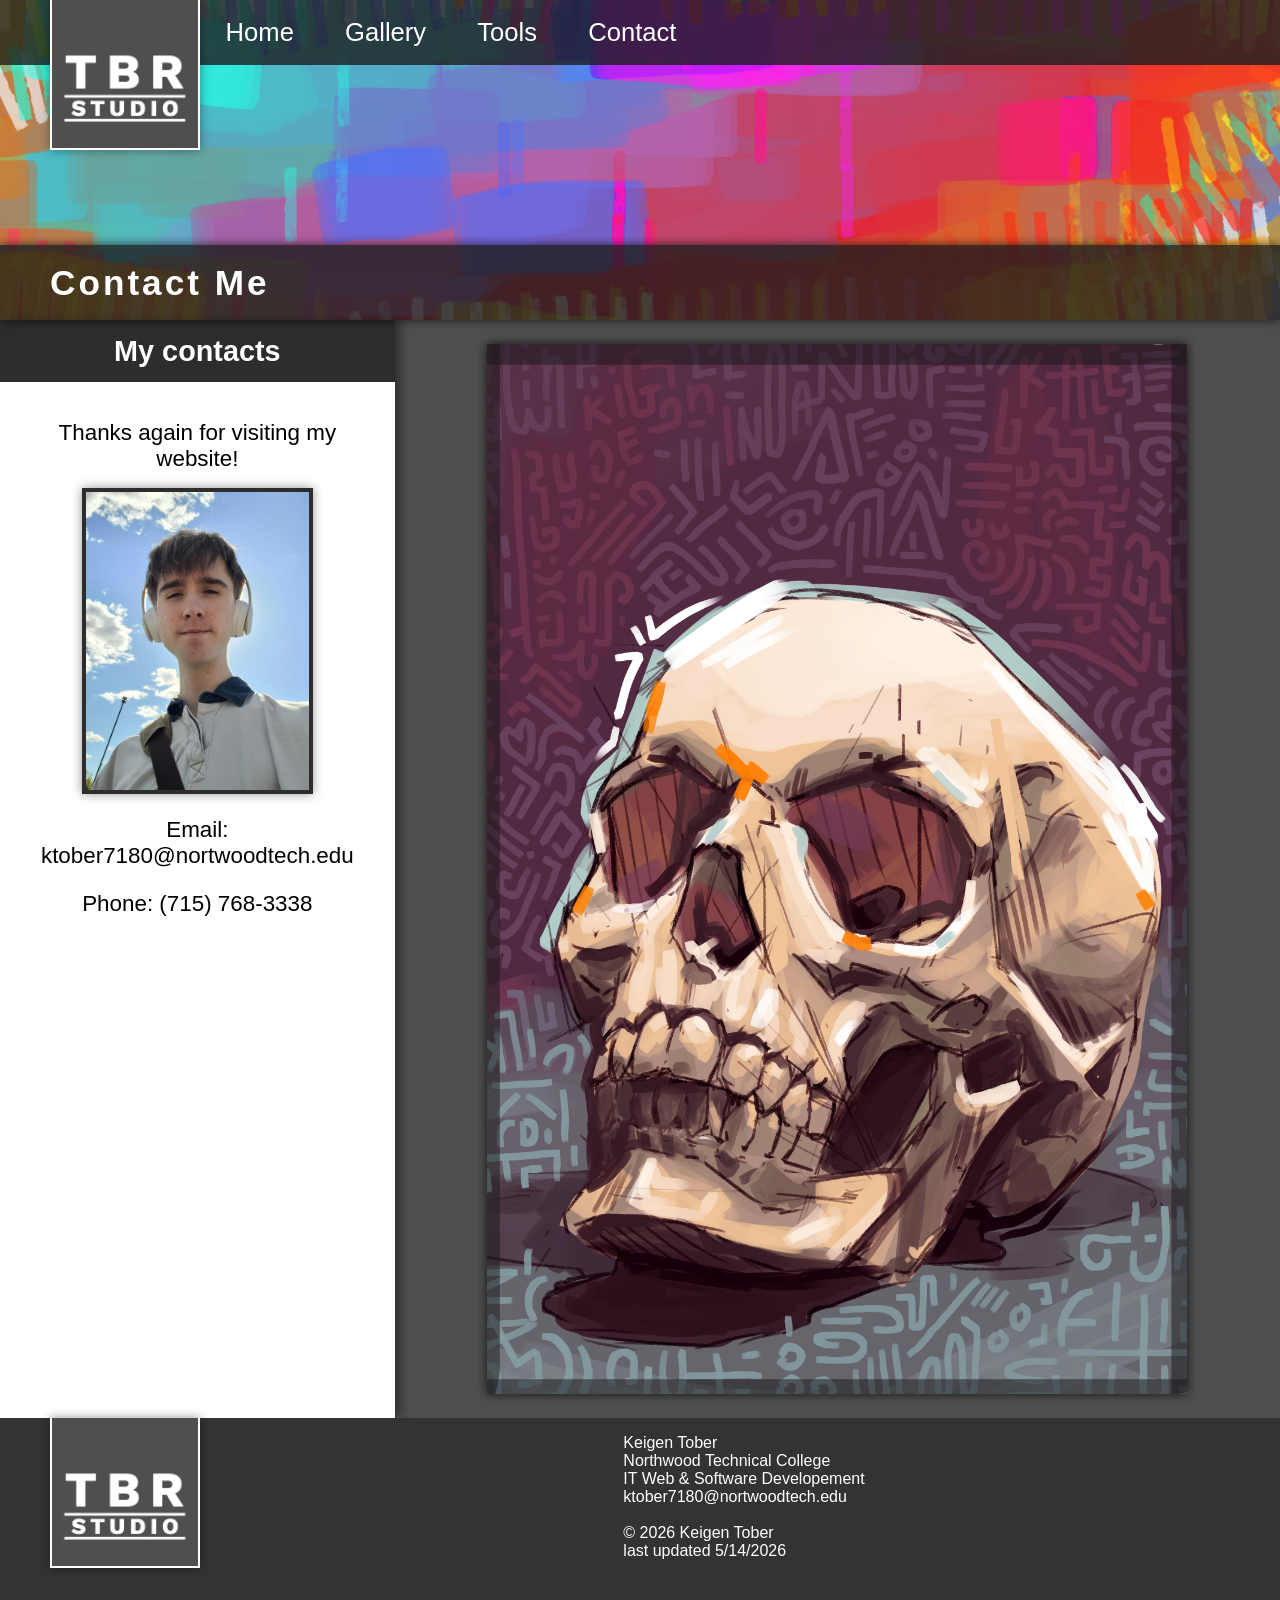
<file: pages/contact.html>
<!DOCTYPE html>
<html lang="en">
<head>
    <meta charset="UTF-8">
    <meta name="viewport" content="width=device-width, initial-scale=1.0">
    <link rel="stylesheet" href="../styles/main.css">
    <link rel="stylesheet" href="../styles/slicknav.css">
    <link rel="stylesheet" href="../styles/header_nav_footer.css">
    <script src="https://code.jquery.com/jquery-3.7.1.min.js"></script>
    <script src="../js/jquery.slicknav.min.js"></script>    
    <script type="text/javascript">
            $(document).ready(function(){
                $('#nav_menu').slicknav({prependTo:"#mobile_menu"});
            });
    </script>
    <title>Contact</title>
</head>
<body>
    <header>
        <a href="../index.html" class="home_logo_container">
            <img src="../images/logo.png" alt="logo">
        </a>
        <nav id="mobile_menu"></nav>
        <nav id="nav_menu">
            <div id="nav_bar">
                <a href="../index.html">Home</a>
                <a href="../pages/gallery.html">Gallery</a>
                <a href="../pages/tools.html" class="nav_right">Tools</a>
                <a href="../pages/contact.html" class="nav_right">Contact</a>
            </div>
        </nav>
    </header>
    <div id="header_image_container">
        <img src="../images/header_image.png" alt="header image">
    </div>
    <p id="page_title">Contact Me</p>
    <main>
        <aside>
            <h1 id="aside_header">My contacts</h1>
            <div id="aside_body">
                <p>
                    Thanks again for visiting my website!
                </p>
                <img src="../images/Author.jpg" alt="author">
                <p>
                    Email: ktober7180@nortwoodtech.edu
                </p>
                <p>
                    Phone: (715) 768-3338
                </p>
            </div>
        </aside>
        <section>
            <img src="../images/Skull Poster.jpg" alt="skull">
        </section>
    </main>
    <footer>
        <a href="../index.html" class="home_logo_container">
            <img src="../images/logo.png" alt="logo">
        </a>
        <div id="footer_info">
            <ul>
                <li>Keigen Tober</li>
                <li>Northwood Technical College</li>
                <li>IT Web & Software Developement</li>
                <li>ktober7180@nortwoodtech.edu</li>
                <br>
                <li>&copy; 2026 Keigen Tober</li>
                <li>last updated 5/14/2026</li>
            </ul>
        </div>
    </footer>
</body>
</html>
</file>
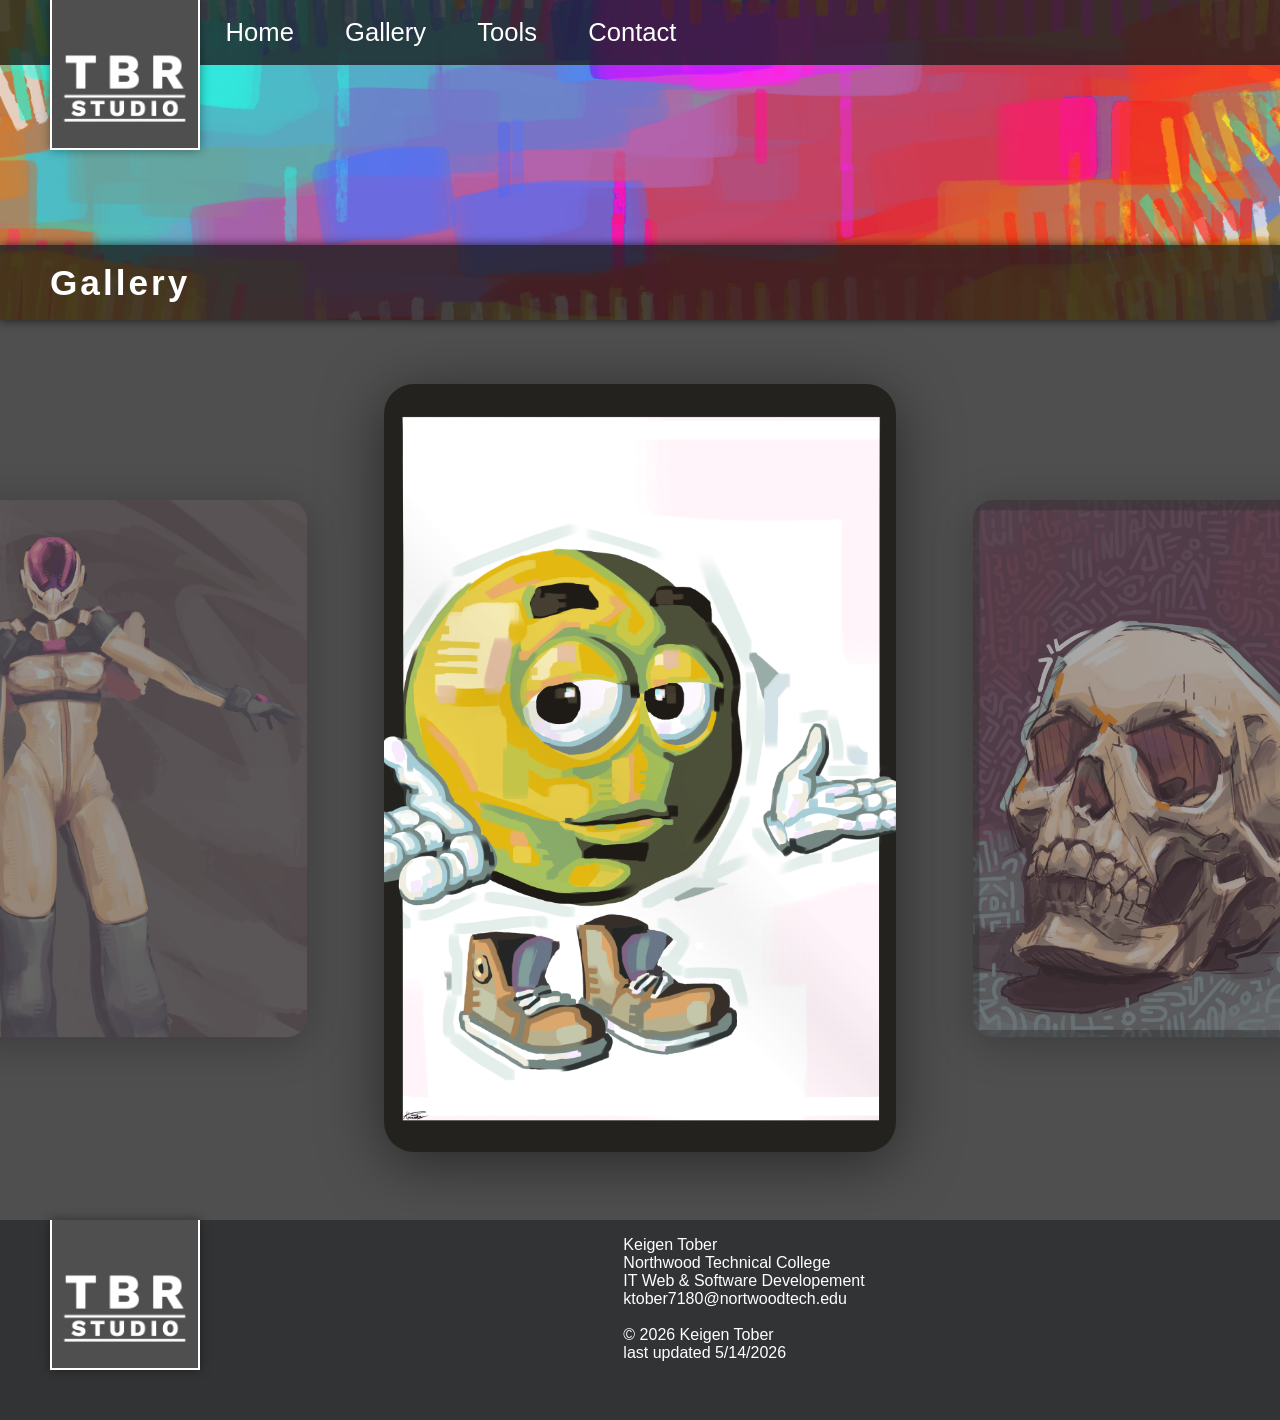
<file: pages/gallery.html>
<!DOCTYPE html>
<html lang="en">
<head>
    <meta charset="UTF-8">
    <meta name="viewport" content="width=device-width, initial-scale=1.0">
    <link rel="stylesheet" href="../styles/main.css">
    <link rel="stylesheet" href="../styles/slicknav.css">
    <link rel="stylesheet" href="../styles/header_nav_footer.css">
    <link rel="stylesheet" href="../styles/gallery.css">
    <script src="https://code.jquery.com/jquery-3.7.1.min.js"></script>
    <script src="../js/jquery.slicknav.min.js"></script>    
    <script type="text/javascript">
            $(document).ready(function(){
                $('#nav_menu').slicknav({prependTo:"#mobile_menu"});
            });
    </script>
    <title>Gallery</title>
</head>
<body>
    <header>
        <a href="../index.html" class="home_logo_container">
            <img src="../images/logo.png" alt="logo">
        </a>
        <nav id="mobile_menu"></nav>
        <nav id="nav_menu">
            <div id="nav_bar">
                <a href="../index.html">Home</a>
                <a href="../pages/gallery.html">Gallery</a>
                <a href="../pages/tools.html" class="nav_right">Tools</a>
                <a href="../pages/contact.html" class="nav_right">Contact</a>
            </div>
        </nav>
    </header>
    <div id="header_image_container">
        <img src="../images/header_image.png" alt="header image">
    </div>
    <p id="page_title">Gallery</p>
    <main>
        <div class="slider_container">
            <div class="slider_track">
                <div class="slide"><img src="../images/Emoji.jpg" alt="slide1" fetchpriority="high"></div>
                <div class="slide"><img src="../images/Skull Poster.jpg" alt="slide2" fetchpriority="high"></div>
                <div class="slide"><img src="../images/Soldier.png" alt="slide3"></div>
                <div class="slide"><img src="../images/Astronaut.jpg" alt="slide4"></div>
            </div>
        </div>
    </main>
    <footer>
        <a href="../index.html" class="home_logo_container">
            <img src="../images/logo.png" alt="logo">
        </a>
        <div id="footer_info">
            <ul>
                <li>Keigen Tober</li>
                <li>Northwood Technical College</li>
                <li>IT Web & Software Developement</li>
                <li>ktober7180@nortwoodtech.edu</li>
                <br>
                <li>&copy; 2026 Keigen Tober</li>
                <li>last updated 5/14/2026</li>
            </ul>
        </div>
    </footer>
    <script src="../js/gallery.js"></script>
</body>
</html>
</file>
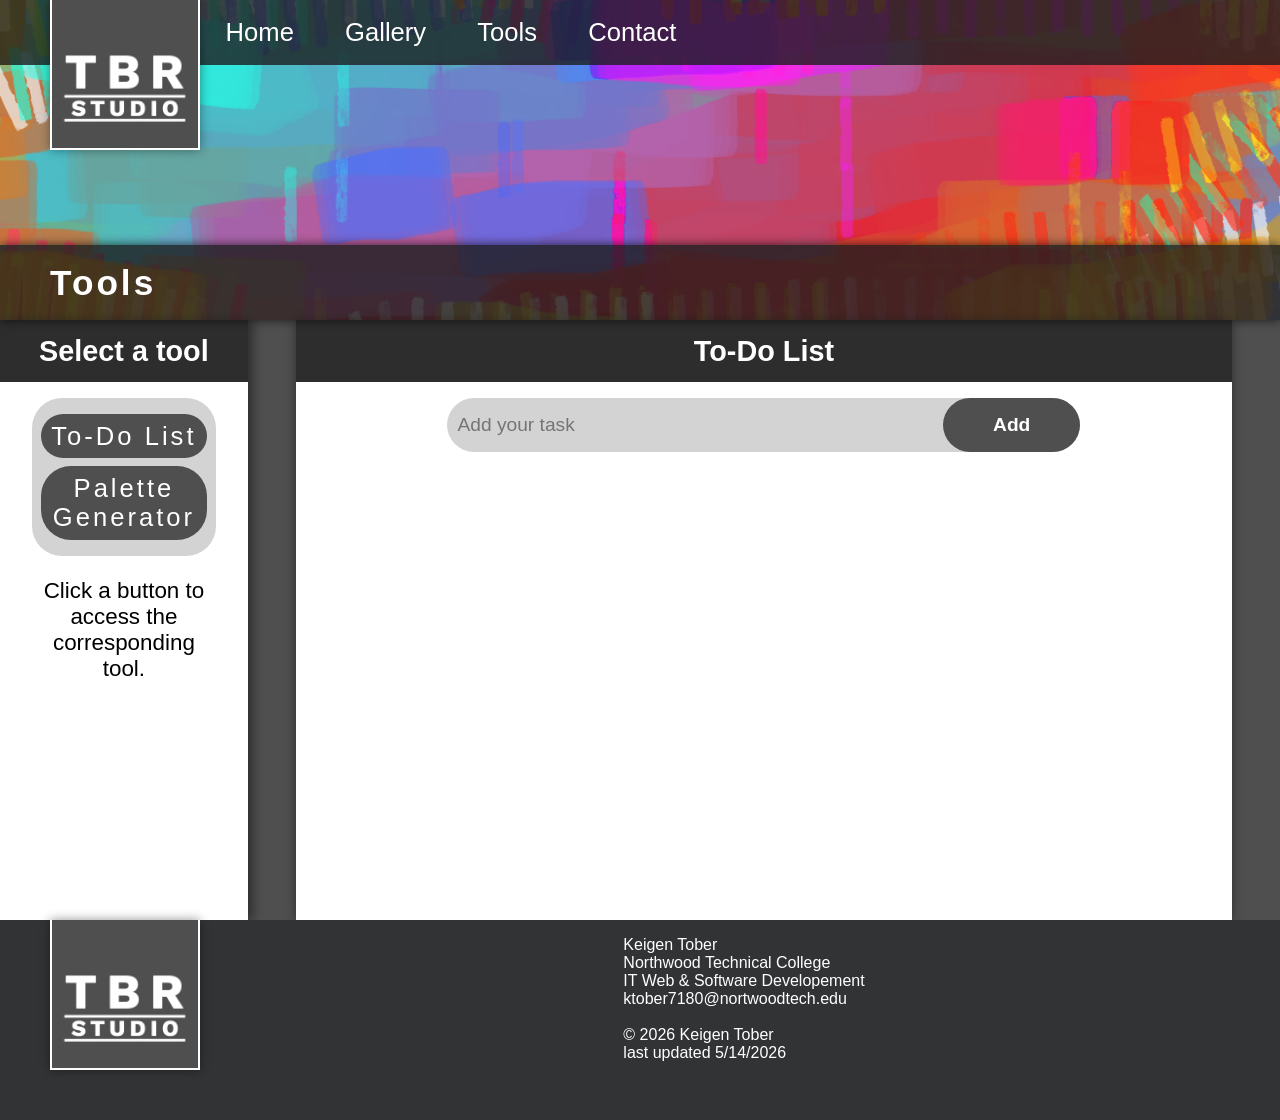
<file: pages/tools.html>
<!DOCTYPE html>
<html lang="en">
<head>
    <meta charset="UTF-8">
    <meta name="viewport" content="width=device-width, initial-scale=1.0">
    <link rel="stylesheet" href="../styles/main.css">
    <link rel="stylesheet" href="../styles/slicknav.css">
    <link rel="stylesheet" href="../styles/header_nav_footer.css">
    <link rel="stylesheet" href="../styles/tools.css">
    <link rel="stylesheet" href="../styles/todo.css">
    <link rel="stylesheet" href="../styles/palette.css">
    <script src="https://code.jquery.com/jquery-3.7.1.min.js"></script>
    <script src="../js/jquery.slicknav.min.js"></script>    
    <script type="text/javascript">
            $(document).ready(function(){
                $('#nav_menu').slicknav({prependTo:"#mobile_menu"});
            });
    </script>
    <title>About</title>
</head>
<body>
    <header>
        <a href="../index.html" class="home_logo_container">
            <img src="../images/logo.png" alt="logo">
        </a>
        <nav id="mobile_menu"></nav>
        <nav id="nav_menu">
            <div id="nav_bar">
                <a href="../index.html">Home</a>
                <a href="../pages/gallery.html">Gallery</a>
                <a href="../pages/tools.html" class="nav_right">Tools</a>
                <a href="../pages/contact.html" class="nav_right">Contact</a>
            </div>
        </nav>
    </header>
    <div id="header_image_container">
        <img src="../images/header_image.png" alt="header image">
    </div>
    <p id="page_title">Tools</p>
    <main>
        <aside>
            <h1 id="aside_header">Select a tool</h1>
            <div id="aside_body">
                <div id="tool_bar">
                    <button id="todo">To-Do List</button>
                    <button id="palette">Palette Generator</button>
                </div>
                <p>
                    Click a button to access the corresponding tool.
                </p>
            </div>
        </aside>
        <section>
            <div class="slider_container">
                <div class="slider_track">
                    <div class="tool" id="todo_tool">
                        <h1 class="tool_header">To-Do List</h1>
                        <div class="tool_body">
                            <div class="row">
                                <input type="text" id="input_box" placeholder="Add your task">
                                <button id="add_task">Add</button>
                            </div>
                            <ul id="list_container">

                            </ul>
                        </div>
                    </div>
                    <div class="tool" id="palette_tool">
                        <h1 class="tool_header">Palette Generator</h1>
                        <div class="tool_body">
                            <div id="palette_container">
                                <div class="color_card">
                                    <div class="swatch"></div>
                                    <span class="hex_code">#FFFFFF</span>
                                </div>
                                <div class="color_card">
                                    <div class="swatch"></div>
                                    <span class="hex_code">#FFFFFF</span>
                                </div>
                                <div class="color_card">
                                    <div class="swatch"></div>
                                    <span class="hex_code">#FFFFFF</span>
                                </div>
                                <div class="color_card">
                                    <div class="swatch"></div>
                                    <span class="hex_code">#FFFFFF</span>
                                </div>
                                <div class="color_card">
                                    <div class="swatch"></div>
                                    <span class="hex_code">#FFFFFF</span>
                                </div>
                            </div>
                            <button id="generate">Generate New Palette</button>
                        </div>
                    </div>
                </div>
            </div>
        </section>
    </main>
    <footer>
        <a href="../index.html" class="home_logo_container">
            <img src="../images/logo.png" alt="logo">
        </a>
        <div id="footer_info">
            <ul>
                <li>Keigen Tober</li>
                <li>Northwood Technical College</li>
                <li>IT Web & Software Developement</li>
                <li>ktober7180@nortwoodtech.edu</li>
                <br>
                <li>&copy; 2026 Keigen Tober</li>
                <li>last updated 5/14/2026</li>
            </ul>
        </div>
    </footer>
    <script src="../js/tool_bar.js"></script>
    <script src="../js/todo.js"></script>
    <script src="../js/palette.js"></script>
</body>
</html>
</file>
<file: styles/main.css>
*{
    padding: 0;
    margin: 0;
    box-sizing: border-box;
}

button{
    cursor: pointer;
}

p{
    font-size: 140%;
    margin-top: 0.5em;
}

body{
    font-family: Arial, Helvetica, sans-serif;
    margin: auto;
    max-width: 1500px;
    min-height: 100vh;
    display: flex;
    flex-direction: column;
    background-color: rgb(255, 255, 255);
    box-shadow: 0px 0px 10px rgba(0, 0, 0, 0.674);
}

main{
    display: flex;
    flex: 1;
    background-color: white;
}

aside {
    flex: 1;
    background-color: rgb(255, 255, 255);
    z-index: 12;
    box-shadow: 5px 0px 10px rgba(0, 0, 0, 0.419);
    display: flex;
    flex-direction: column;
}

#aside_header {
    background-color: rgb(45, 45, 45);
    color: rgb(255, 255, 255);
    font-size: 180%;
    text-align: center;
    padding: 0.5em;
}

#aside_body {
    text-align: center;
    padding: 1em 2em;
    display: flex;
    flex-direction: column;
    align-items: center;
}

#aside_body img {
    width: 70%;
    border: solid 4px rgb(45, 45, 45);
    box-shadow: 0px 0px 10px rgba(0, 0, 0, 0.423);
    margin-top: 1em;
} 

#aside_body video {
    width: 100%;
    border: solid 4px rgb(45, 45, 45);
    box-shadow: 0px 0px 10px rgba(0, 0, 0, 0.423);
    margin-top: 1em;
}

#aside_body p{
    margin-top: 1em;
}

section img{
    width: 100%;
    max-width: 700px;
    box-shadow: 0px 0px 10px rgba(0, 0, 0, 0.775);
    margin: auto;
    width: 100%;
}

section {
    flex: 2;
    background-color: rgb(79, 79, 79);
    padding: 1.5em 3em;
    display: flex;
    align-items: center;
    flex-direction: column;
}

@media screen and (max-width: 900px){

    main{
        flex-direction: column;
    }

    section {
        padding: 0;
    }
}
</file>
<file: styles/header_nav_footer.css>
header{
    position: relative;
    width: 100%;
    z-index: 15;
}

.home_logo_container{
    height: 150px;
    width: 150px;
    background-color: rgb(79, 79, 79);
    border: solid 2px rgb(255, 255, 255);
    border-top: none;
    margin-left: 50px;
    float: left;
    box-shadow: 0px 0px 10px rgba(0, 0, 0, 0.419);
    overflow: hidden;
    position: relative;
}

.home_logo_container img {
    width: 100%;
}

#mobile_menu {
    display: none;
}

#nav_menu{
    background-color: rgba(28, 29, 30, 0.8);
    width: 100%;
}

#nav_bar{
    display: flex;
    justify-content: start;
}

#nav_bar a{
    padding: 0.7em 1em;
    font-size: 160%;
    text-decoration: none;
    color: white;
}

#nav_bar a:hover, #nav_bar a:focus{
    background-color: rgba(28, 29, 30);
}

#header_image_container{
    height: 320px;
    background-color: red;
    margin-top: -150px;
    align-self: center;
    overflow: hidden;
    position: relative;
}

#header_image_container img{
    height: 100%;
    width: 100%;
}

#page_title{
    font-weight: bolder;
    margin-top: -75px;
    padding: 0.5em 0.5em 0.5em 50px;
    font-size: 220%;
    background-color: rgba(28, 29, 30, 0.8);
    color: white;
    z-index: 13;
    box-shadow: 0px 0px 10px rgba(0, 0, 0, 0.685);
    letter-spacing: 3px;
}

footer{
    background-color: rgb(49, 51, 53);
    height: 200px;
    z-index: 13;
}

#footer_info {
    display: flex;
    flex-direction: column;
    align-items: center;
    justify-self: start;
    box-sizing: border-box;
    height: 100%;
}

#footer_info ul{
    color: white;
    padding: 1em;
    padding-left: 1.5em;
    list-style: none;
}

#footer_info a, #footer_info a:visited{
    color: white;
}

@media screen and (max-width: 920px){
    #header_image_container{
        margin-top: -100px;
        height: 200px;
    }

    .home_logo_container{
        height: 100px;
        width: 100px;
        margin-left: 20px;
    }
}

@media screen and (max-width: 700px){

    .slicknav_menu {
        background-color:  rgb(49, 51, 53);
        box-shadow: 0px 0px 10px rgba(0, 0, 0, 0.685);
    }

    .slicknav_button {
        text-align: left;
    }

    #mobile_menu {
        display: block;
    }

    #mobile_menu a {
        font-size: 120%;
    }

    #nav_bar {
        display: none;
    }

    #page_title{
        margin-top: -62px;
        font-size: 180%;
        padding: 0.5em;
        padding-left: 1em;
        z-index: 1;
    }

    #footer_info ul{
        font-size: 80%;
    }
}
</file>
<file: styles/gallery.css>
.slider_container {
    background-color: rgb(79, 79, 79);
    position: relative;
    width: 100%;
    height: 80vw;
    max-height: 900px;
    min-height: 700px;
    overflow: hidden;
}

.slider_track {
    display: flex;
    align-items: center;
    justify-content: center;
    height: 100%;
    transition: transform 0.6s cubic-bezier(0.45, 0, 0.55, 1); 
    width: max-content;
    box-sizing: border-box;
    position: absolute;
    left: 50%;
    margin-left: calc(var(--slide-width) / -2);
}

.slide {
    width: var(--slide-width);
    transform: scale(0.7);
    opacity: 0.5;
    transition: transform 0.6s ease, opacity 0.6s ease;
}

.slide.active {
    transform: scale(1);
    opacity: 1;
}

.slide img {
    height: 100%;
    width: 100%;
    object-fit: contain;
    box-sizing: border-box;
    filter: drop-shadow(0px 10px 30px rgba(0, 0, 0, 0.5));
    border-radius: 30px;
}

.slide_nav {
    width: 100%;
}

.no-transition, 
.no-transition .slide {
    transition: none;
}

:root {
    --slide-width: 30vw;
}

@media (max-width: 1450px) {
    :root {
        --slide-width: 40vw;
    }
}

@media (max-width: 1000px) {
    :root {
        --slide-width: 50vw;
    }
}

@media (max-width: 700px) {
    :root {
        --slide-width: 60vw;
    }
}

@media (max-width: 450px) {

    :root {
        --slide-width: 80vw;
    }
}
</file>
<file: styles/tools.css>
#tool_bar {
    background-color: rgb(211, 211, 211);
    width: 100%;
    display: flex;
    flex-direction: column;
    justify-content: center;
    align-items: center;
    padding: 1em 0.3em;
    gap: 0.5em;
    border-radius: 30px;
}

#tool_bar button {
    width: 95%;
    color: white;
    background-color: rgb(79, 79, 79);
    border: none;
    border-radius: 30px;
    font-size: 160%;
    letter-spacing: 3px;
    padding: 0.3em;
    box-sizing: border-box;
}

#tool_bar button:hover, #tool_bar button:focus {
    background-color: rgb(47, 47, 47);
}

section {
    padding-top: 0;
    padding-bottom: 0;
}

.slider_container{
    width: 100%;
    height: 100%;
    text-align: center;
    background-color: rgb(255, 255, 255);
    box-shadow: 0px 0px 10px rgba(0, 0, 0, 0.419);
    overflow: hidden;
    position: relative;
}


.slider_track {
    width: 200%;
    display: flex;
    transition: transform 0.6s cubic-bezier(0.45, 0, 0.55, 1);
}

.tool {
    flex: 1;
    height: 100%;
}

.tool_header {
    background-color: rgb(45, 45, 45);
    color: rgb(255, 255, 255);
    font-size: 180%;
    text-align: center;
    padding: 0.5em;
}

.tool_body {
    padding: 1em;
}

@media screen and (max-width: 1215px){
    #aside_body {
        padding: 1em;
    }
}
</file>
<file: styles/todo.css>
#todo_tool {
    height: 600px;
    overflow-y: scroll;
    
    &::-webkit-scrollbar {
        display: none;
    }
}

.row {
    display: flex;
    align-items: center;
    justify-content: space-between;
    margin: auto;
    background-color: rgb(211, 211, 211);
    border-radius: 30px;
    width: 70%;
}

#input_box {
    flex: 1;
    border: none;
    outline: none;
    background: transparent;
    padding: 10px;
    font-size: 120%;
}

#add_task {
    font-size: 120%;
    font-weight: 600;
    color: white;
    border: none;
    outline: none;
    padding: 16px 50px;
    background-color: rgb(79, 79, 79);
    border-radius: 30px;
}

#add_task:hover, #add_task:focus {
    background-color: rgb(47, 47, 47);
}

.tool ul {
    width: 70%;
    margin: auto;
}

.tool ul li {
    list-style: none;
    font-size: 120%;
    margin: 1em 0;
    margin-left: 3em;
    margin-right: 1em;
    user-select: none;
    cursor: pointer;
    text-align: left;
    position: relative;
    display: flex;
    align-items: center;
    justify-content: space-between;
}

.tool ul li::before {
    content: '';
    display: block;
    position: absolute;
    height: 28px;
    width: 28px;
    border-radius: 50%;
    border: solid 1px black;
    
    top: 2px;
    left: -40px;
}


.remove {
    border: none;
    background-color: rgb(211, 211, 211);
    padding: 10px;
    border-radius: 30px;
}

.remove:hover, .remove:focus{
    background-color: rgb(165, 165, 165);
}

.tool ul li.checked::before {
    background-image: url(../images/checked.png);
    background-size: cover;
    background-position: center;
    background-color: rgb(0, 0, 0);
    color: black;
}

@media screen and (max-width: 900px){
    .row, .tool ul {
        width: 100%;
    }
}

@media screen and (max-width: 600px){
    #add_task {
        padding: 16px 20px;
    }
}
</file>
<file: styles/palette.css>
#palette_tool .tool_body {
    display: flex;
    flex-direction: column;
    gap: 1em;
}

#palette_container {
    padding: 2em;
    width: 100%;
    gap: 1em;
    display: flex;
    background-color: rgb(211, 211, 211);
    border-radius: 30px;
    box-shadow: 0px 0px 10px rgba(0, 0, 0, 0.24);
}

.color_card{
    flex: 1;
}

.swatch {
    height: 300px;
    background-color: #FFFFFF;
    margin-bottom: 1em;
    border-radius: 20px;
    border: solid 2px rgb(79, 79, 79);
    box-shadow: 0px 0px 10px rgba(0, 0, 0, 0.24);
}

.hex_code{
    font-weight: 600;
    position: relative;
    z-index: 12;
}

#generate {
    font-size: 150%;
    font-weight: 600;
    background-color: rgb(79, 79, 79);
    padding: 0.5em;
    color: white;
    border: none;
    border-radius: 30px;
}

#generate:hover, #generate:focus {
    background-color: rgb(47, 47, 47);
}

@media screen and (max-width: 1215px){
    #palette_container {
        flex-direction: column;
        gap: 0;
    }

    .swatch {
        border-radius: 10px;
        height: 50px;
        margin: 0.5em 0;
    }

    .hex_code{
        margin: 1em;
    }

}
</file>
